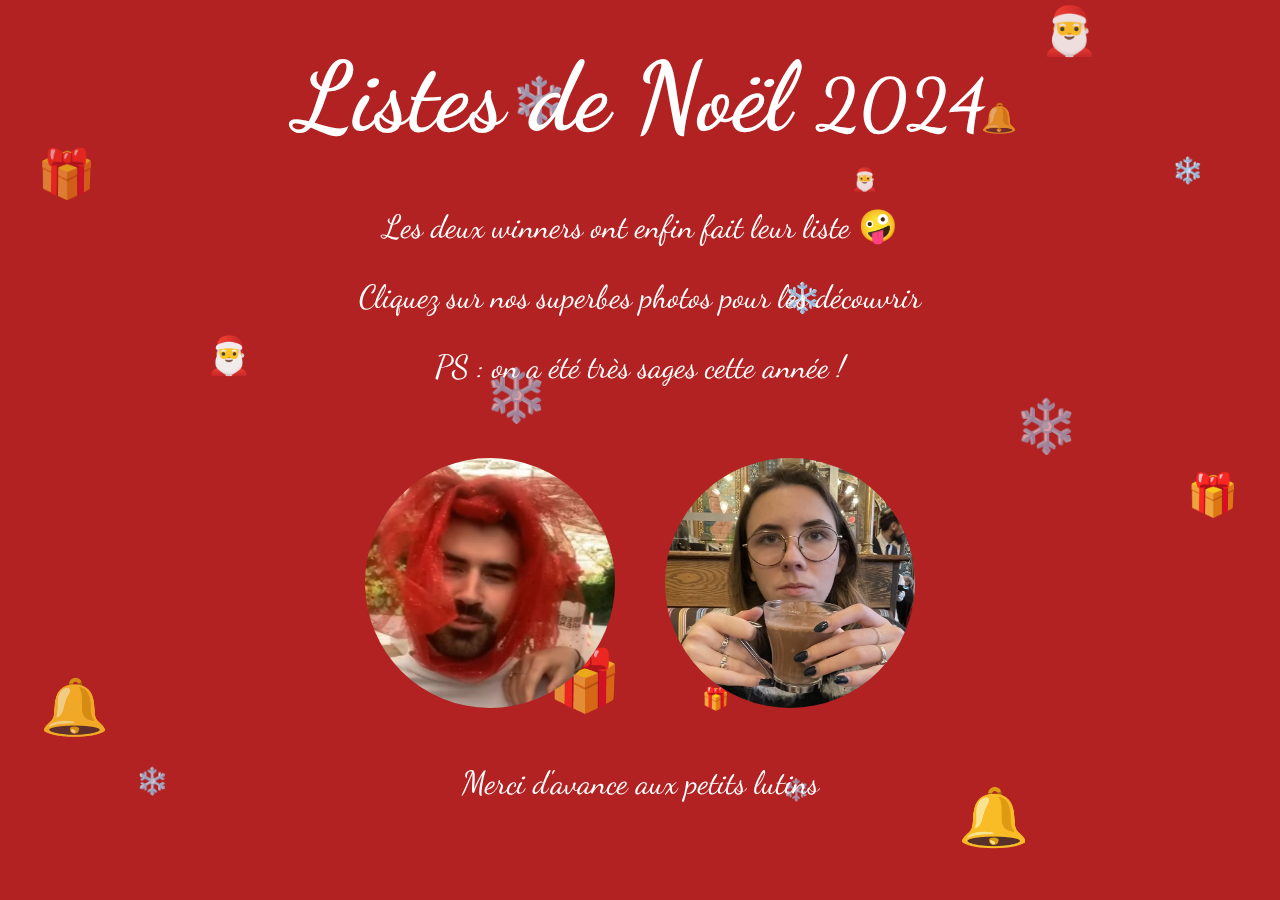
<file: index.html>
<!DOCTYPE html>
<html lang="fr">
<head>
    <meta charset="UTF-8">
    <meta name="viewport" content="width=device-width, initial-scale=1.0">
    <title>Listes de Noël 2024</title>
    <link href="https://fonts.googleapis.com/css2?family=Dancing+Script:wght@700&display=swap" rel="stylesheet">
    <link rel="stylesheet" href="css/style.css">
    <link rel="apple-touch-icon" sizes="180x180" href="/favicons/apple-touch-icon.png">
    <link rel="icon" type="image/png" sizes="32x32" href="/favicons/favicon-32x32.png">
    <link rel="icon" type="image/png" sizes="16x16" href="/favicons/favicon-16x16.png">
    <link rel="manifest" href="/site.webmanifest">
</head>
<body>
<header>
    <canvas id="bouncing-gifts"></canvas>
</header>
<h1 id="index-title">Listes de Noël <span class="smaller-text">2024</span></h1>
<div class="container">
    <!-- Box de texte -->
    <div class="welcome-box">
        <p class="welcome-text">Les deux winners ont enfin fait leur liste 🤪</p>
        <p class="welcome-text">Cliquez sur nos superbes photos pour les découvrir</p>
        <p class="welcome-text">PS : on a été très sages cette année !</p>
    </div>

    <!-- Boutons pour Baptiste et Léa -->
    <div class="button-container">
        <div class="profile-button">
            <a href="baptiste.html" onclick="playMusic('medias/baptiste-music.mp3')">
                <img src="medias/baptiste.JPEG" alt="Baptiste" class="profile-image">
            </a>
        </div>
        <div class="profile-button">
            <a href="lea.html" onclick="playMusic('medias/lea-music.mp3')">
                <img src="medias/lea.JPEG" alt="Léa" class="profile-image">
            </a>
        </div>
    </div>
</div>

<div class="thanks-box">
    <p class="welcome-text">Merci d'avance aux petits lutins</p>
</div>

<!-- Musique -->
<audio id="audio-player"></audio>

<script src="js/script.js"></script>
</body>
</html>
</file>
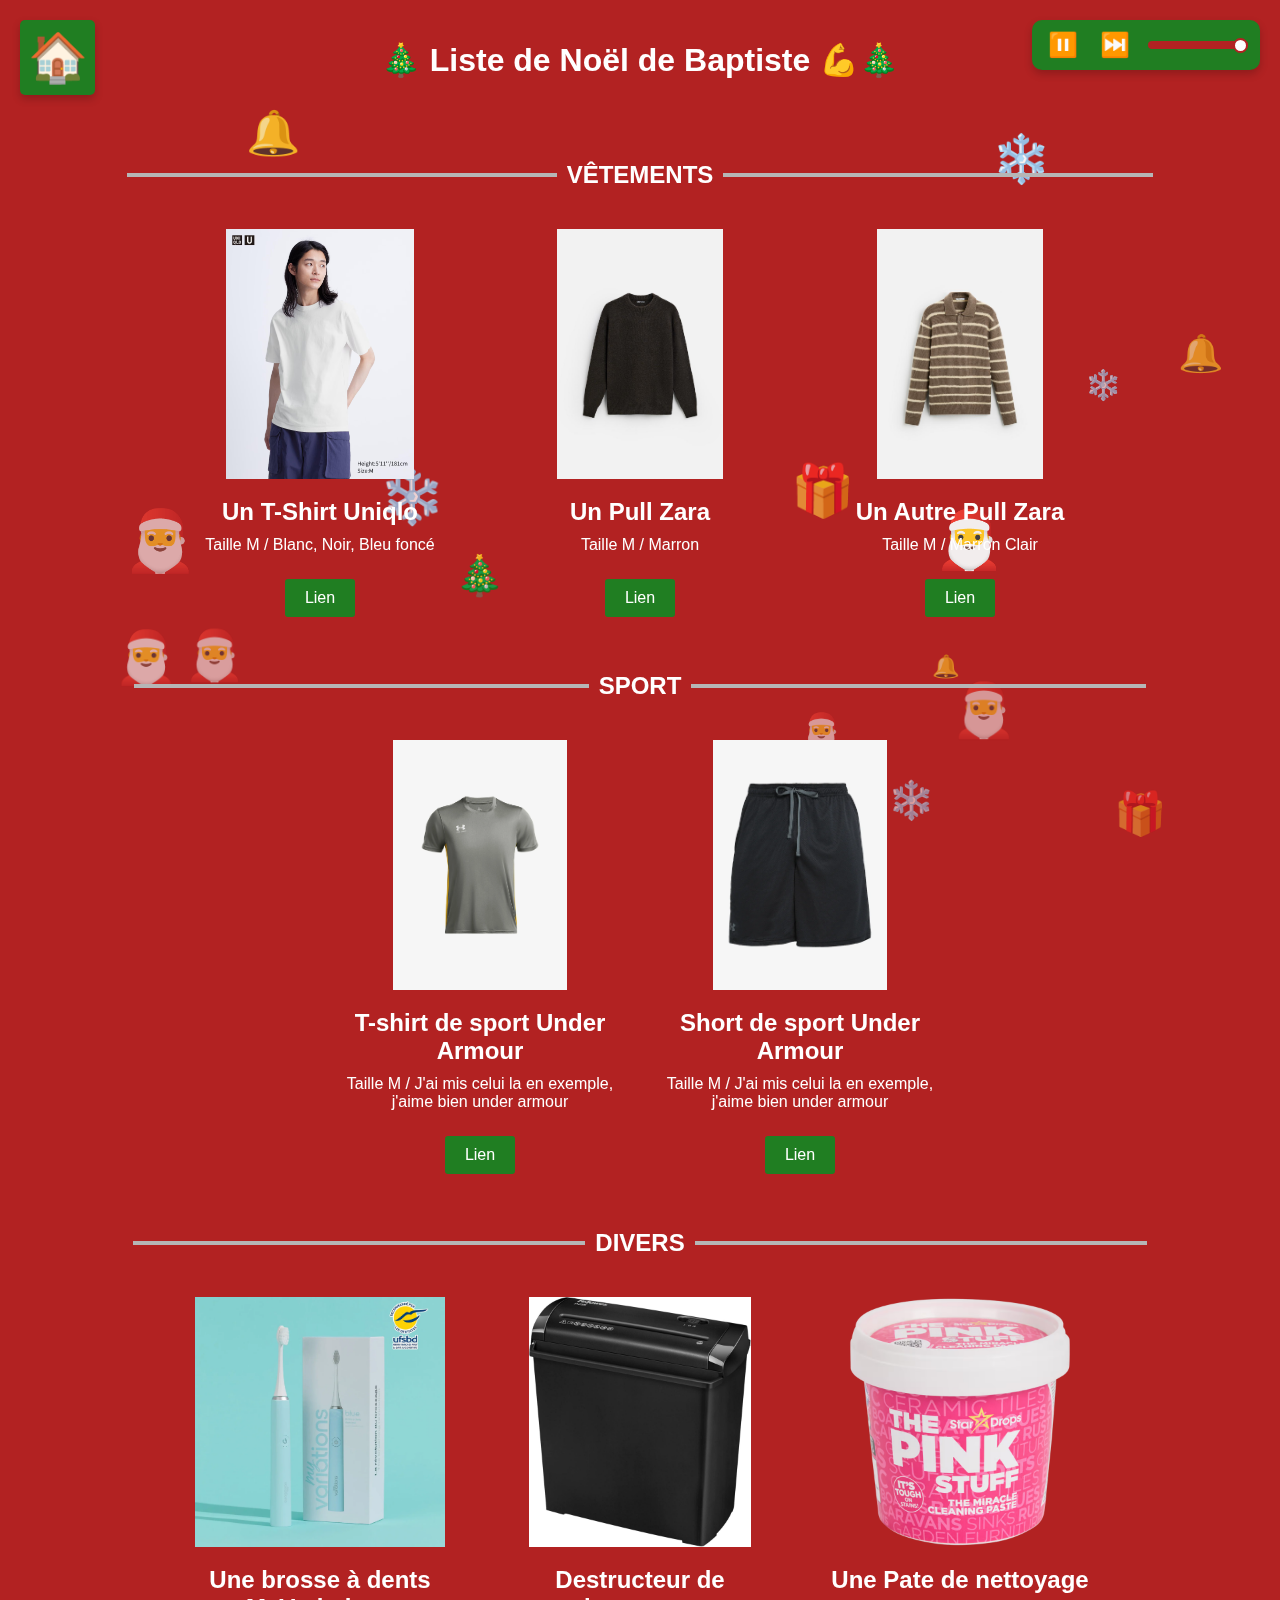
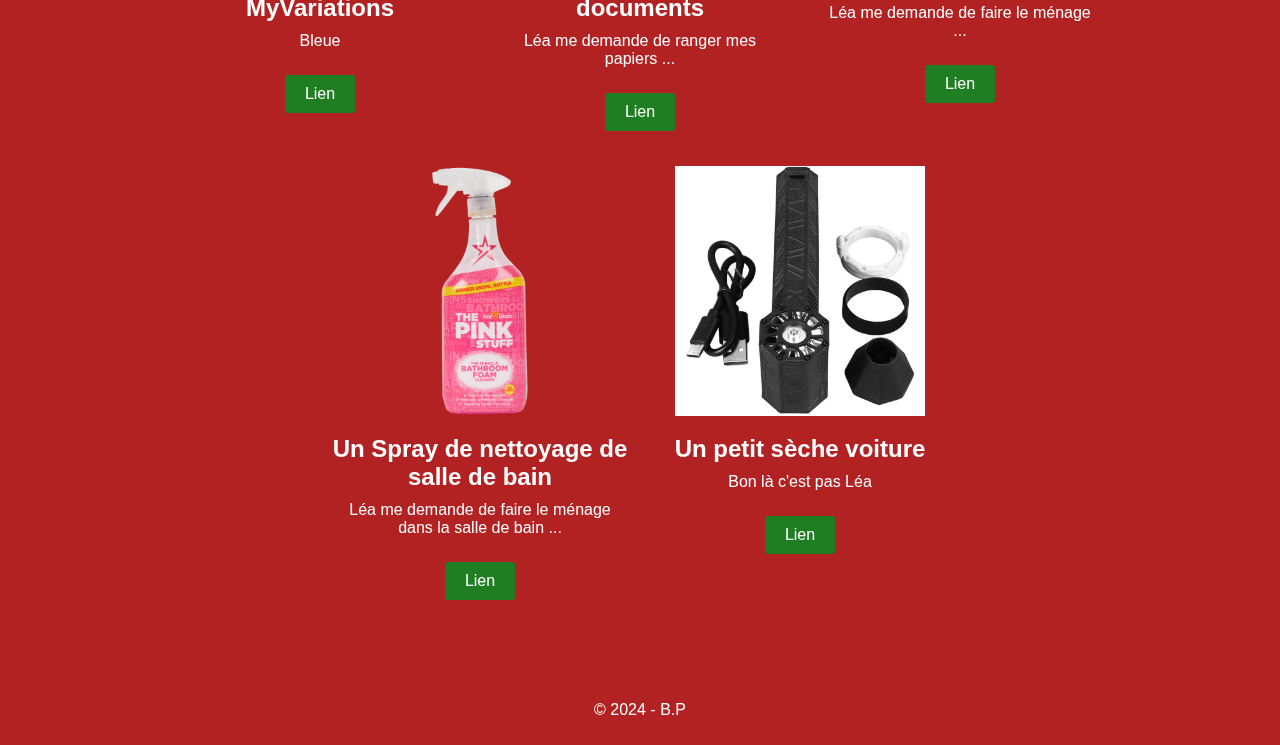
<file: baptiste.html>
<!DOCTYPE html>
<html lang="fr">
<head>
    <meta charset="UTF-8">
    <meta name="viewport" content="width=device-width, initial-scale=1.0">
    <title>Listes de Noël 2024</title>
    <link rel="stylesheet" href="css/style.css">
    <link rel="apple-touch-icon" sizes="180x180" href="/favicons/apple-touch-icon.png">
    <link rel="icon" type="image/png" sizes="32x32" href="/favicons/favicon-32x32.png">
    <link rel="icon" type="image/png" sizes="16x16" href="/favicons/favicon-16x16.png">
    <link rel="manifest" href="/site.webmanifest">
</head>
<body>
<div class="music-controller">
    <button id="play-pause-btn">⏸️</button>
    <button id="next-btn">⏭️</button>
    <input type="range" id="volume-slider" min="0" max="1" step="0.1" value="1">
</div>
<audio id="audio-player" autoplay loop>
    <source src="medias/baptiste-music.mp3" type="audio/mpeg">
    Votre navigateur ne supporte pas la lecture audio.
</audio>
<header>
    <canvas id="bouncing-gifts"></canvas>
    <h1 id="list-title">🎄 Liste de Noël de Baptiste 💪🎄</h1>
    <div class="back-to-home">
        <a href="index.html">🏠</a>
    </div>
</header>
<main>
    <div class="gift-category">
        <!-- Barre de catégorie -->
        <div class="category-title">
            <div class="line"></div>
            <span>VÊTEMENTS</span>
            <div class="line"></div>
        </div>
        <!-- Cadeaux dans la catégorie -->
        <div class="gift-list">
            <div class="gift-card">
                <img src="medias/tshirt_uniqlo.avif" alt="T-Shirt Uniqlo" class="gift-image">
                <h3 class="gift-title">Un T-Shirt Uniqlo</h3>
                <p class="gift-description">Taille M / Blanc, Noir, Bleu foncé</p>
                <a href="https://www.uniqlo.com/fr/fr/products/E422992-000/01?colorDisplayCode=00&sizeDisplayCode=004" class="gift-link" target="_blank">Lien</a>
            </div>
            <div class="gift-card">
                <img src="medias/pull_zara.jpg" alt="Pull Zara" class="gift-image">
                <h3 class="gift-title">Un Pull Zara</h3>
                <p class="gift-description">Taille M / Marron</p>
                <a href="https://www.zara.com/fr/en/textured-sweater-p03166318.html?v1=388243376&v2=2443335" class="gift-link" target="_blank">Lien</a>
            </div>
            <div class="gift-card">
                <img src="medias/zara_pull_2.jpg" alt="Pull Zara" class="gift-image">
                <h3 class="gift-title">Un Autre Pull Zara</h3>
                <p class="gift-description">Taille M / Marron Clair</p>
                <a href="https://www.zara.com/fr/fr/polo-en-maille-avec-rayures-a-texture-p00693330.html?v1=395530293" class="gift-link" target="_blank">Lien</a>
            </div>
        </div>
    </div>

    <div class="gift-category">
        <!-- Barre de catégorie -->
        <div class="category-title">
            <div class="line"></div>
            <span>SPORT</span>
            <div class="line"></div>
        </div>
        <!-- Cadeaux dans la catégorie -->
        <div class="gift-list">
        <div class="gift-card">
            <img src="medias/sport_under_armour.webp" alt="T-Shirt de sport Under Armour" class="gift-image">
            <h3 class="gift-title">T-shirt de sport Under Armour</h3>
            <p class="gift-description">Taille M / J'ai mis celui la en exemple, j'aime bien under armour</p>
            <a href="https://zalando.fr/under-armour-t-shirt-de-sport-clay-green-un242d11x-c12.html" class="gift-link" target="_blank">Lien</a>
        </div>
        <div class="gift-card">
            <img src="medias/short_sport.webp" alt="Short de sport Under Armour" class="gift-image">
            <h3 class="gift-title">Short de sport Under Armour</h3>
            <p class="gift-description">Taille M / J'ai mis celui la en exemple, j'aime bien under armour</p>
            <a href="https://www.zalando.fr/under-armour-tech-short-short-de-sport-un242e094-q11.html" class="gift-link" target="_blank">Lien</a>
        </div>
    </div>
    </div>
    <div class="gift-category">
        <!-- Barre de catégorie -->
        <div class="category-title">
            <div class="line"></div>
            <span>DIVERS</span>
            <div class="line"></div>
        </div>
        <!-- Cadeaux dans la catégorie -->
        <div class="gift-list">
            <div class="gift-card">
                <img src="medias/myvariations.webp" alt="Brosse à dents MyVariations" class="gift-image">
                <h3 class="gift-title">Une brosse à dents MyVariations</h3>
                <p class="gift-description">Bleue</p>
                <a href="https://myvariations.com/products/brosse-a-dents-electrique" class="gift-link" target="_blank">Lien</a>
            </div>
            <div class="gift-card">
                <img src="medias/broyeuse.jpg" alt="Destructeur de documents" class="gift-image">
                <h3 class="gift-title">Destructeur de documents</h3>
                <p class="gift-description">Léa me demande de ranger mes papiers ...</p>
                <a href="https://www.amazon.fr/Fellowes-Destructeur-documents-individuel-feuilles/dp/B00Y2HI1Y4/ref=sr_1_4?crid=RVLK1ANNT4PR&dib=eyJ2IjoiMSJ9.[base64].XTn52MlDqueTSBj5F4exV3Sce9s8HWElDs-ggOTa_kM&dib_tag=se&keywords=destructeur+de+documents&psr=EY17&qid=1732195844&s=black-friday&sprefix=destructeur+de+do%2Cblack-friday%2C165&sr=1-4" class="gift-link" target="_blank">Lien</a>
            </div>
            <div class="gift-card">
                <img src="medias/pink_stuff_pate.avif" alt="Pate Pink Stuff" class="gift-image">
                <h3 class="gift-title">Une Pate de nettoyage</h3>
                <p class="gift-description">Léa me demande de faire le ménage ...</p>
                <a href="https://www.action.com/fr-fr/p/3012595/pate-de-nettoyage-the-pink-stuff/" class="gift-link" target="_blank">Lien</a>
            </div>
            <div class="gift-card">
                <img src="medias/pink_stuff_sdb.avif" alt="Spray Pink Stuff" class="gift-image">
                <h3 class="gift-title">Un Spray de nettoyage de salle de bain</h3>
                <p class="gift-description">Léa me demande de faire le ménage dans la salle de bain ...</p>
                <a href="https://www.action.com/fr-fr/p/3203588/mousse-nettoyante-salle-de-bain-the-pink-stuff/" class="gift-link" target="_blank">Lien</a>
            </div>
            <div class="gift-card">
                <img src="medias/sechage.webp" alt="Sechage pour Voiture" class="gift-image">
                <h3 class="gift-title">Un petit sèche voiture</h3>
                <p class="gift-description">Bon là c'est pas Léa</p>
                <a href="https://www.manomano.fr/p/jet-dry-blower-noir-150-000-trmin-3000-mah-turbo-alimente-pour-voiture-ordinateur-clavier-canape-81636635?model_id=86284644" class="gift-link" target="_blank">Lien</a>
            </div>

    </div>
    </div>
</main>
<footer>
    <p>© 2024 - B.P</p>
</footer>
<script src="js/script.js"></script>
</body>
</html>
</file>
<file: css/style.css>
/* Style global */
body {
    font-family: Arial, sans-serif;
    margin: 0;
    padding: 0;
    background-color: #b22222; /* Rouge de Noël */
    color: #fff;
}

header {
    text-align: center;
    padding: 20px;
}

nav {
    display: flex;
    justify-content: center;
    gap: 20px;
    margin-top: 10px;
}

.tab {
    color: #fff;
    text-decoration: none;
    font-size: 18px;
    padding: 10px 20px;
    border-radius: 20px;
    background-color: #207e22;
    transition: background-color 0.3s ease;
}

.tab.active {
    background-color: #1a6020;
}

.tab:hover {
    background-color: #20a636;
}

main {
    padding: 20px;
    text-align: center;
}

ul {
    list-style: none;
    padding: 0;
}

li {
    font-size: 1.2rem;
    margin: 10px 0;
}

footer {
    text-align: center;
    padding: 10px;
    margin-top: 20px;
}

/* Canvas pour l'animation */
#bouncing-gifts {
    position: fixed;
    top: 0;
    left: 0;
    width: 100vw;
    height: 100vh;
    z-index: -1; /* Place le canvas derrière tout le reste */
}


/* Conteneur principal */
.gift-list {
    display: flex;
    flex-wrap: wrap;
    gap: 20px;
    justify-content: center;
    padding: 20px;
}

/* Carte cadeau */
.gift-card {
    overflow: hidden;
    width: 300px;
    text-align: center;
}

/* Image */
.gift-image {
    width: 100%;
    height: 250px;
    object-fit: contain;
}

/* Titre */
.gift-title {
    font-size: 1.5rem;
    margin: 15px 0 10px;
    color: #ffffff; /* Rouge de Noël */
}

/* Description */
.gift-description {
    font-size: 1rem;
    margin: 0 15px 15px;
}

/* Lien */
.gift-link {
    display: inline-block;
    margin: 10px 0 15px;
    padding: 10px 20px;
    background-color: #207e22;
    color: #fff;
    text-decoration: none;
    border-radius: 3px;
    transition: background-color 0.3s ease;
}

.gift-link:hover {
    background-color: #20a636;
}

/* Style global */
body {
    margin: 0;
    padding: 0;
    background-color: #b22222; /* Rouge de Noël */
    font-family: Arial, sans-serif;
    color: #fff;
    text-align: center;
}

/* Container principal */
.container {
    display: flex;
    flex-direction: column;
    justify-content: center;
    align-items: center;
}

/* Box de texte */
.welcome-box {
    color: #ffffff;
    border-radius: 3px;
    padding: 20px;
    margin-bottom: 20px;
    font-size: 2rem;
    font-family: 'Dancing Script', cursive;
}

/* Container pour les boutons */
.button-container {
    display: flex;
    justify-content: center;
    gap: 10%;
}

/* Bouton avec image */
.profile-button {
    text-align: center;
}

.profile-image {
    width: 250px;
    height: 250px;
    border-radius: 50%; /* Rond */
    transition: transform 0.3s ease, box-shadow 0.3s ease;
}

.profile-image:hover {
    transform: scale(1.1);
    box-shadow: 0 8px 16px rgba(0, 0, 0, 0.3);
}

/* Texte sous les boutons */
.profile-button p {
    margin-top: 10px;
    font-size: 1.2rem;
    color: #fff;
}

/* Contrôleur de musique */
.music-controller {
    position: fixed;
    top: 20px;
    right: 20px;
    background-color: #207e22;
    border-radius: 10px;
    box-shadow: 0 4px 8px rgba(0, 0, 0, 0.2);
    padding: 10px;
    display: flex;
    align-items: center;
    gap: 10px;
    z-index: 1000;
}

.music-controller button {
    background: none;
    border: none;
    cursor: pointer;
    font-size: 1.5rem;
    color: #b22222;
    transition: transform 0.2s ease;
}

.music-controller button:hover {
    transform: scale(1.2);
}

.music-controller button:active {
    transform: scale(1);
}

/* Barre de volume */
#volume-slider {
    width: 100px;
    height: 8px;
    appearance: none;
    background: #b22222;
    border-radius: 5px;
    outline: none;
    cursor: pointer;
    transition: background 0.3s ease;
}

#volume-slider::-webkit-slider-thumb {
    appearance: none;
    width: 15px;
    height: 15px;
    border-radius: 50%;
    background: #fff;
    border: 2px solid #b22222;
    cursor: pointer;
    transition: transform 0.2s ease;
}

#volume-slider:hover::-webkit-slider-thumb {
    transform: scale(1.2);
}

/* Bouton retour à l'accueil */
.back-to-home {
    position: fixed;
    top: 20px;
    left: 20px;
    width: 75px;
    height: 75px;
    background-color: #207e22; /* Rouge de Noël */
    color: #fff;
    border-radius: 5px;
    display: flex;
    justify-content: center;
    align-items: center;
    box-shadow: 0 4px 8px rgba(0, 0, 0, 0.2);
    text-decoration: none;
    font-size: 3rem;
    z-index: 1000;
    transition: transform 0.2s ease, box-shadow 0.3s ease;
}

.back-to-home a {
    color: #fff;
    text-decoration: none;
}

.back-to-home:hover {
    transform: scale(1.1);
    box-shadow: 0 8px 16px rgba(0, 0, 0, 0.3);
}

.back-to-home:active {
    transform: scale(0.95);
}

#index-title {
    text-align: center;
    font-family: 'Dancing Script', cursive;
    font-size: 6rem;
    color: #ffffff;
    font-weight: bold;
    margin: unset;
}
.smaller-text {
    font-size: 4.5rem; /* Réduit de 1rem */
}

/* Barre avec titre de catégorie */
.category-title {
    display: flex;
    align-items: center;
    justify-content: center;
    gap: 10px;
    margin: 20px 0;
}

.category-title span {
    font-size: 1.5rem;
    font-weight: bold;
    color: #ffffff;
    white-space: nowrap;
}

.category-title .line {
    flex-grow: 0.4;
    height: 4px;
    background-color: #b6b6b6;
}
.thanks-box {
    color: #ffffff;
    border-radius: 3px;
    padding: 20px;
    margin-bottom: 20px;
    font-size: 2rem;
    font-family: 'Dancing Script', cursive;
}


@media (max-width: 1100px) {
    #index-title {
        font-size: 2.5rem; /* Réduisez la taille du titre */
    }
    .smaller-text {
        font-size: 2rem; /* Réduit de 1rem */
    }

    .button-container {
        display: flex;
        flex-direction: column;
        gap: 20px;
    }

    .welcome-box {
        margin-bottom: 0;
        font-size: 1.5rem;
    }
    .thanks-box {
        font-size: 1.5rem;
    }

    .profile-image {
        width: 200px;
        height: 200px;
        border-radius: 50%; /* Rond */
        transition: transform 0.3s ease, box-shadow 0.3s ease;
    }

    .back-to-home {
        top: auto; /* Annule la position en haut */
        bottom: 20px; /* Place le bouton à 20px du bas */
        left: 20px; /* Toujours à gauche */
        width: 50px;
        height: 50px;
        font-size: 2rem;
    }

    /* Contrôleur de musique - Vertical à droite */
    .music-controller {
        position: fixed;
        top: auto;
        right: 20px;
        bottom: 20px;
        background-color: #207e22;
        border-radius: 5px;
        display: flex;
        flex-direction: column; /* Organisation verticale */
        align-items: center; /* Centrer les éléments */
        z-index: 1000;
        width: 30px;
    }

    /* Boutons de contrôle */
    .music-controller button {
        background: none;
        border: none;
        cursor: pointer;
        font-size: 1.5rem;
        color: #b22222;
        transition: transform 0.2s ease;
    }

    .music-controller button:hover {
        transform: scale(1.2);
    }

    .music-controller button:active {
        transform: scale(1);
    }

    #volume-slider {
        display: none;
    }

    #list-title {
        text-align: center;
        font-size: 1.3rem;
    }

}
</file>
